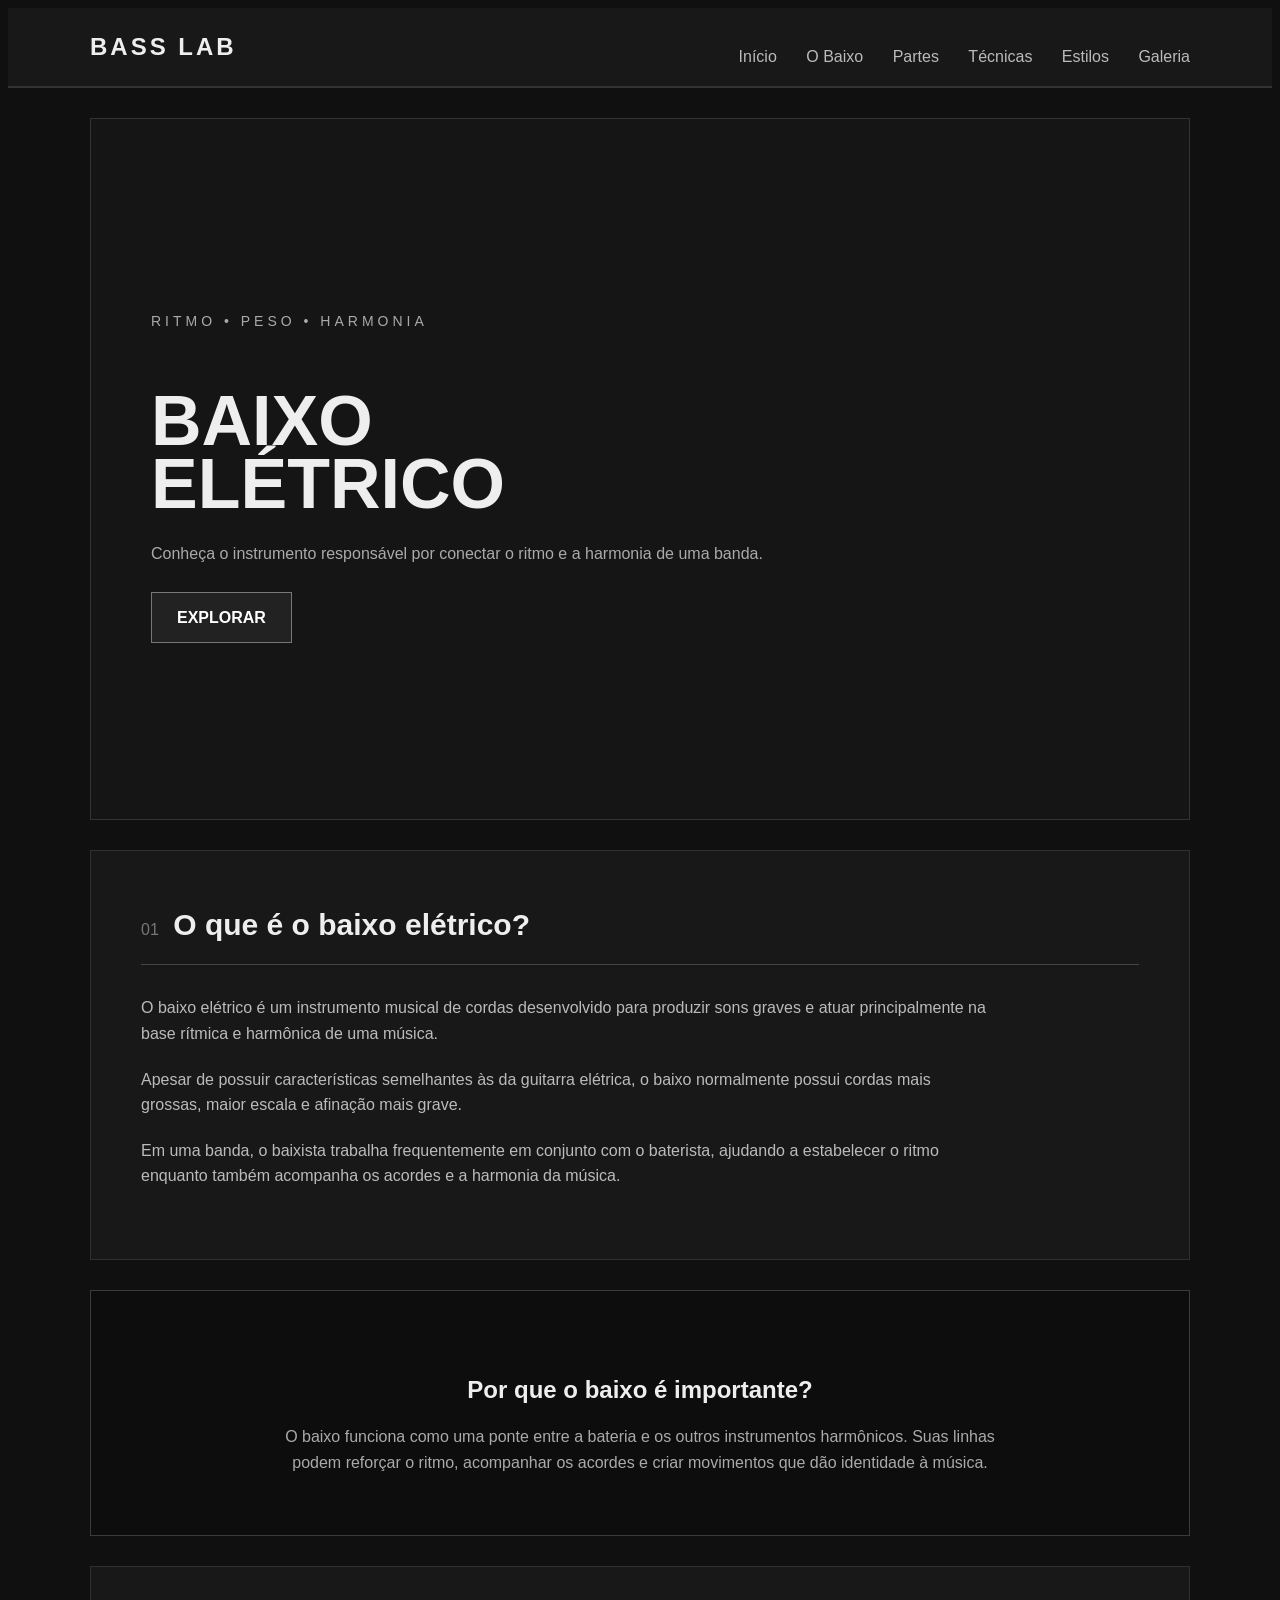
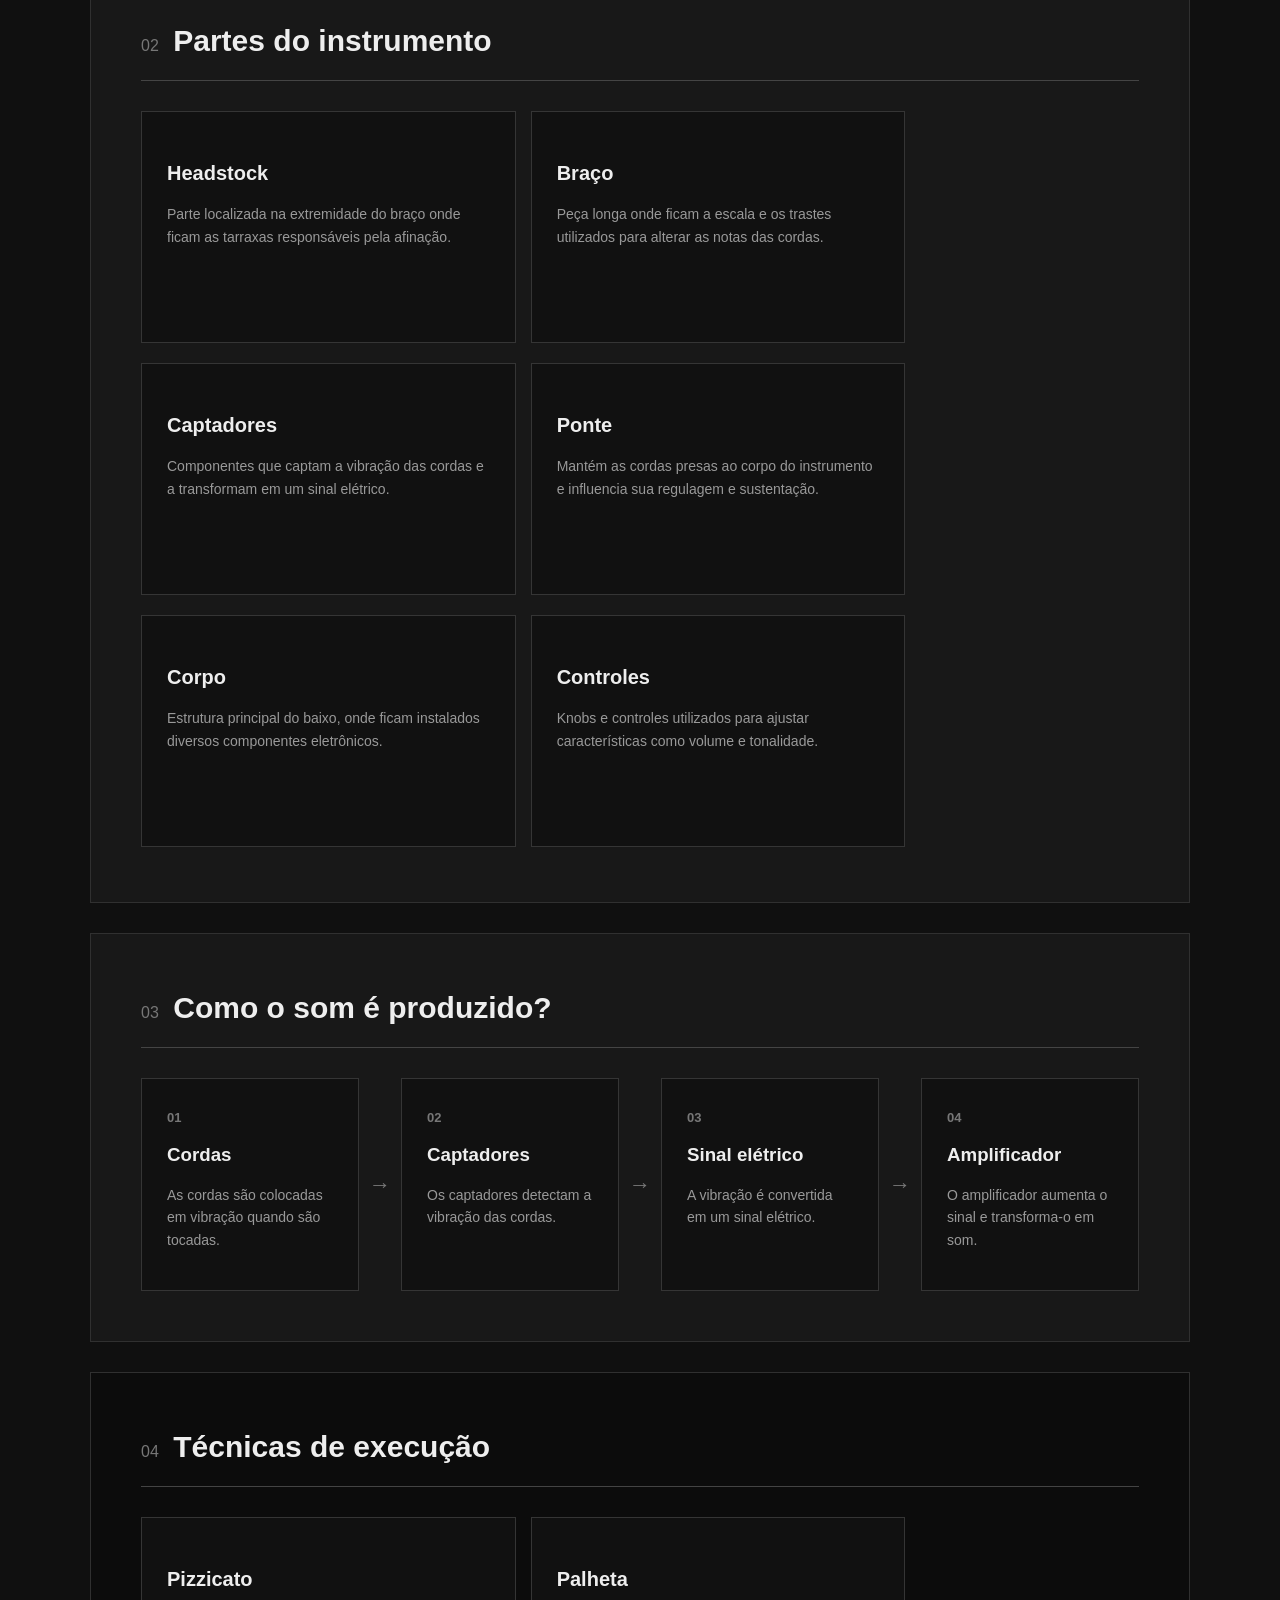
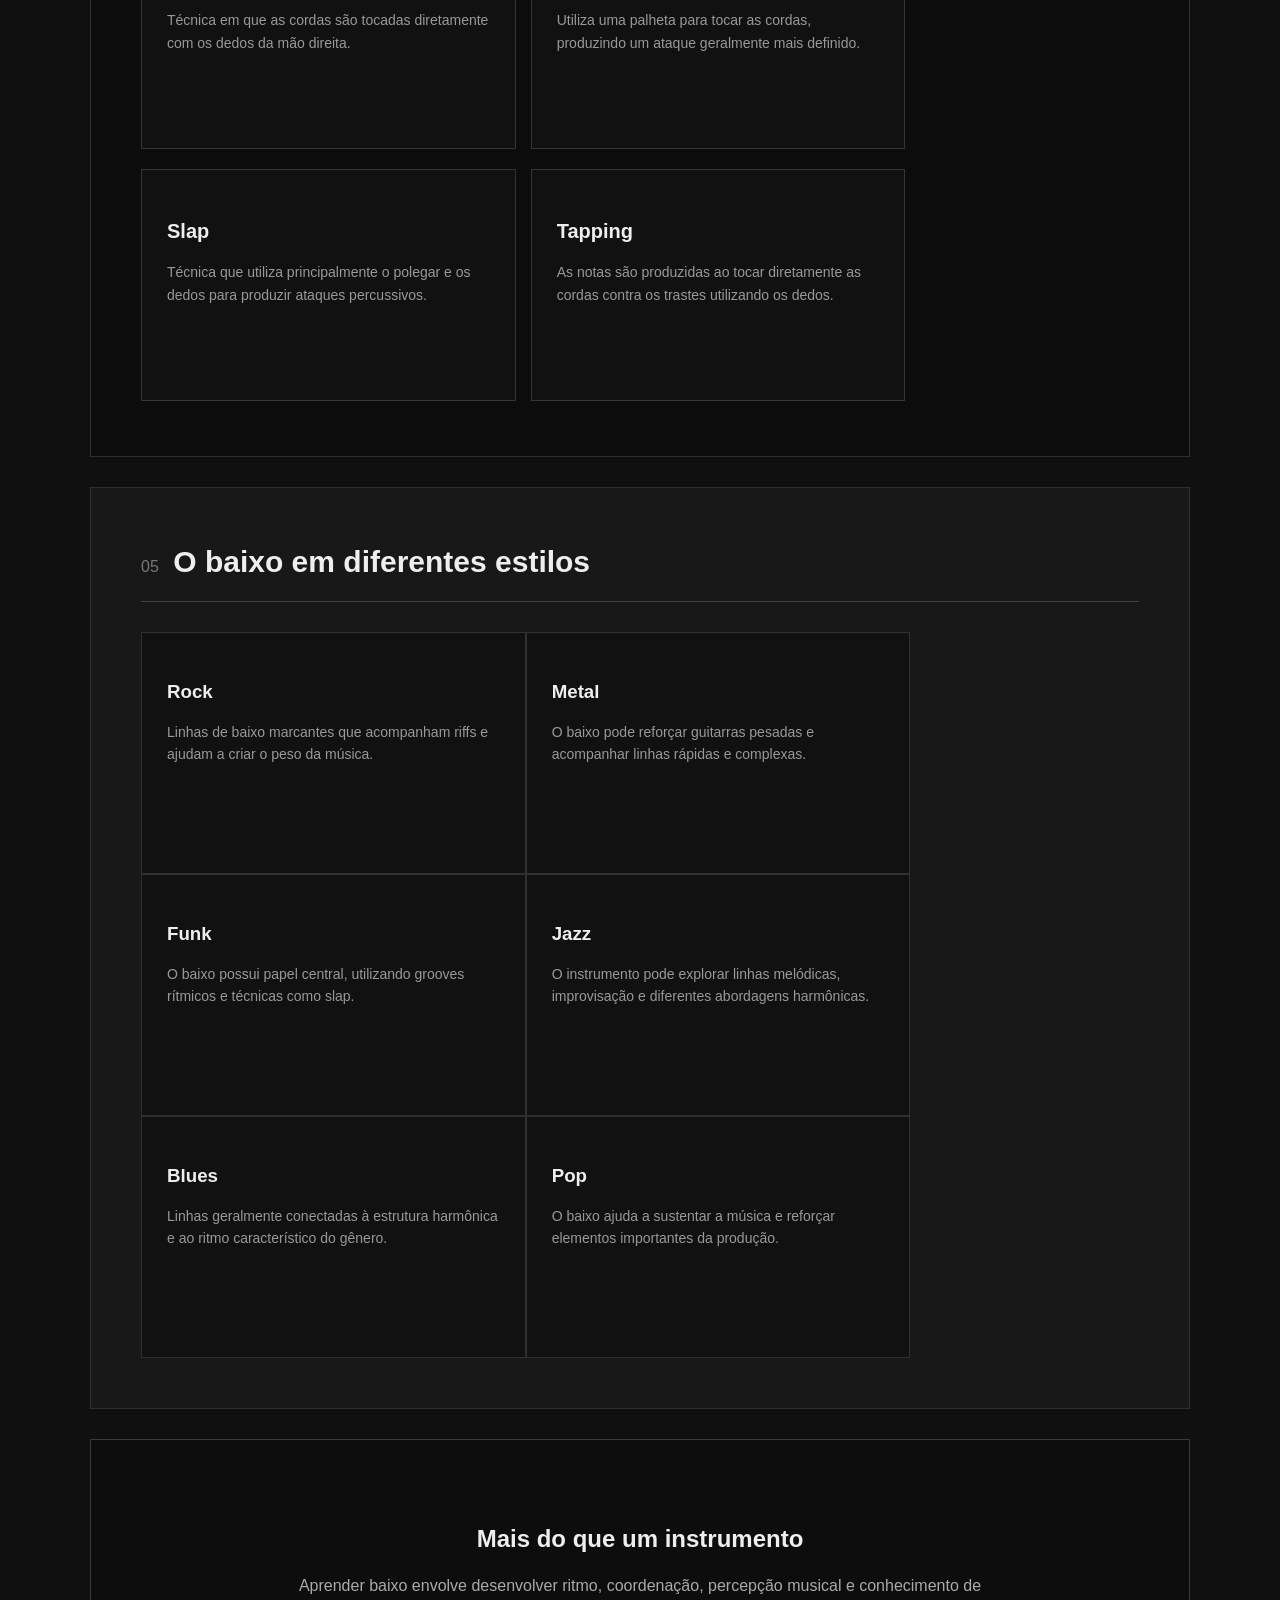
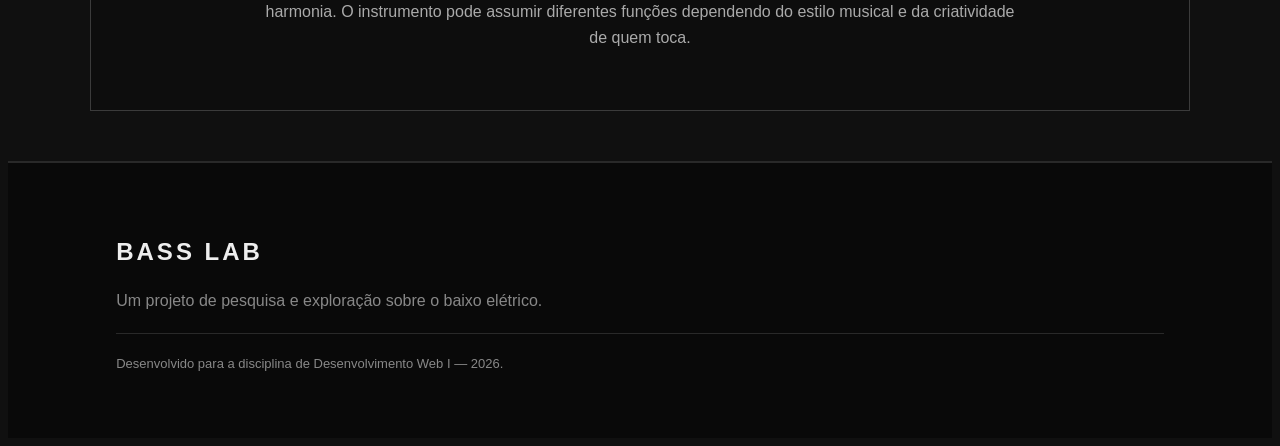
<file: index.html>
<!DOCTYPE html>
<html lang="pt-BR">
<head>
    <meta charset="UTF-8">
    <meta name="viewport" content="width=device-width, initial-scale=1.0">

    <title>Bass Lab | Baixo Elétrico</title>

    <link rel="stylesheet" href="style.css">
</head>

<body>

    <header>
        <nav>
            <div class="logo">BASS LAB</div>

            <ul>
                <li><a href="#inicio">Início</a></li>
                <li><a href="#baixo">O Baixo</a></li>
                <li><a href="#partes">Partes</a></li>
                <li><a href="#tecnicas">Técnicas</a></li>
                <li><a href="#estilos">Estilos</a></li>
                <li><a href="Galeria.html">Galeria</a></li>
            </ul>
        </nav>
    </header>


    <main>

        <!-- Página inicial -->

        <section id="inicio" class="hero">

            <div class="hero-text">

                <p class="subtitle">RITMO • PESO • HARMONIA</p>

                <h1>BAIXO<br>ELÉTRICO</h1>

                <p>
                    Conheça o instrumento responsável por conectar
                    o ritmo e a harmonia de uma banda.
                </p>

                <a href="#baixo" class="button">EXPLORAR</a>

            </div>

        </section>


        <!-- O que é o baixo -->

        <section id="baixo" class="section">

            <div class="section-title">
                <span>01</span>
                <h2>O que é o baixo elétrico?</h2>
            </div>

            <div class="content">

                <p>
                    O baixo elétrico é um instrumento musical de cordas
                    desenvolvido para produzir sons graves e atuar
                    principalmente na base rítmica e harmônica de uma música.
                </p>

                <p>
                    Apesar de possuir características semelhantes às da
                    guitarra elétrica, o baixo normalmente possui cordas
                    mais grossas, maior escala e afinação mais grave.
                </p>

                <p>
                    Em uma banda, o baixista trabalha frequentemente em
                    conjunto com o baterista, ajudando a estabelecer o
                    ritmo enquanto também acompanha os acordes e a harmonia
                    da música.
                </p>

            </div>

        </section>


        <!-- Importância -->

        <section class="highlight">

            <h2>Por que o baixo é importante?</h2>

            <p>
                O baixo funciona como uma ponte entre a bateria e os outros
                instrumentos harmônicos. Suas linhas podem reforçar o ritmo,
                acompanhar os acordes e criar movimentos que dão identidade
                à música.
            </p>

        </section>


        <!-- Partes do baixo -->

        <section id="partes" class="section">

            <div class="section-title">
                <span>02</span>
                <h2>Partes do instrumento</h2>
            </div>

            <div class="cards">

                <article class="card">
                    <h3>Headstock</h3>
                    <p>
                        Parte localizada na extremidade do braço onde ficam
                        as tarraxas responsáveis pela afinação.
                    </p>
                </article>

                <article class="card">
                    <h3>Braço</h3>
                    <p>
                        Peça longa onde ficam a escala e os trastes utilizados
                        para alterar as notas das cordas.
                    </p>
                </article>

                <article class="card">
                    <h3>Captadores</h3>
                    <p>
                        Componentes que captam a vibração das cordas e a
                        transformam em um sinal elétrico.
                    </p>
                </article>

                <article class="card">
                    <h3>Ponte</h3>
                    <p>
                        Mantém as cordas presas ao corpo do instrumento e
                        influencia sua regulagem e sustentação.
                    </p>
                </article>

                <article class="card">
                    <h3>Corpo</h3>
                    <p>
                        Estrutura principal do baixo, onde ficam instalados
                        diversos componentes eletrônicos.
                    </p>
                </article>

                <article class="card">
                    <h3>Controles</h3>
                    <p>
                        Knobs e controles utilizados para ajustar características
                        como volume e tonalidade.
                    </p>
                </article>

            </div>

        </section>


        <!-- Como funciona -->

        <section class="section">

            <div class="section-title">
                <span>03</span>
                <h2>Como o som é produzido?</h2>
            </div>

            <div class="process">

                <div class="process-step">
                    <strong>01</strong>
                    <h3>Cordas</h3>
                    <p>
                        As cordas são colocadas em vibração quando são tocadas.
                    </p>
                </div>

                <div class="arrow">→</div>

                <div class="process-step">
                    <strong>02</strong>
                    <h3>Captadores</h3>
                    <p>
                        Os captadores detectam a vibração das cordas.
                    </p>
                </div>

                <div class="arrow">→</div>

                <div class="process-step">
                    <strong>03</strong>
                    <h3>Sinal elétrico</h3>
                    <p>
                        A vibração é convertida em um sinal elétrico.
                    </p>
                </div>

                <div class="arrow">→</div>

                <div class="process-step">
                    <strong>04</strong>
                    <h3>Amplificador</h3>
                    <p>
                        O amplificador aumenta o sinal e transforma-o em som.
                    </p>
                </div>

            </div>

        </section>


        <!-- Técnicas -->

        <section id="tecnicas" class="section dark-section">

            <div class="section-title">
                <span>04</span>
                <h2>Técnicas de execução</h2>
            </div>

            <div class="cards">

                <article class="card">
                    <h3>Pizzicato</h3>
                    <p>
                        Técnica em que as cordas são tocadas diretamente
                        com os dedos da mão direita.
                    </p>
                </article>

                <article class="card">
                    <h3>Palheta</h3>
                    <p>
                        Utiliza uma palheta para tocar as cordas, produzindo
                        um ataque geralmente mais definido.
                    </p>
                </article>

                <article class="card">
                    <h3>Slap</h3>
                    <p>
                        Técnica que utiliza principalmente o polegar e os
                        dedos para produzir ataques percussivos.
                    </p>
                </article>

                <article class="card">
                    <h3>Tapping</h3>
                    <p>
                        As notas são produzidas ao tocar diretamente as
                        cordas contra os trastes utilizando os dedos.
                    </p>
                </article>

            </div>

        </section>


        <!-- Estilos musicais -->

        <section id="estilos" class="section">

            <div class="section-title">
                <span>05</span>
                <h2>O baixo em diferentes estilos</h2>
            </div>

            <div class="styles">

                <div class="style-item">
                    <h3>Rock</h3>
                    <p>
                        Linhas de baixo marcantes que acompanham riffs e
                        ajudam a criar o peso da música.
                    </p>
                </div>

                <div class="style-item">
                    <h3>Metal</h3>
                    <p>
                        O baixo pode reforçar guitarras pesadas e acompanhar
                        linhas rápidas e complexas.
                    </p>
                </div>

                <div class="style-item">
                    <h3>Funk</h3>
                    <p>
                        O baixo possui papel central, utilizando grooves
                        rítmicos e técnicas como slap.
                    </p>
                </div>

                <div class="style-item">
                    <h3>Jazz</h3>
                    <p>
                        O instrumento pode explorar linhas melódicas,
                        improvisação e diferentes abordagens harmônicas.
                    </p>
                </div>

                <div class="style-item">
                    <h3>Blues</h3>
                    <p>
                        Linhas geralmente conectadas à estrutura harmônica
                        e ao ritmo característico do gênero.
                    </p>
                </div>

                <div class="style-item">
                    <h3>Pop</h3>
                    <p>
                        O baixo ajuda a sustentar a música e reforçar
                        elementos importantes da produção.
                    </p>
                </div>

            </div>

        </section>


        <!-- Experiência -->

        <section class="highlight">

            <h2>Mais do que um instrumento</h2>

            <p>
                Aprender baixo envolve desenvolver ritmo, coordenação,
                percepção musical e conhecimento de harmonia. O instrumento
                pode assumir diferentes funções dependendo do estilo musical
                e da criatividade de quem toca.
            </p>

        </section>

    </main>


    <footer>

        <div class="footer-content">

            <h2>BASS LAB</h2>

            <p>
                Um projeto de pesquisa e exploração sobre o baixo elétrico.
            </p>

            <p class="copyright">
                Desenvolvido para a disciplina de Desenvolvimento Web I — 2026.
            </p>

        </div>

    </footer>

</body>
</html>
</file>
<file: style.css>
```css
* {
    margin: 0;
    padding: 0;
    box-sizing: border-box;
}

body {
    background-color: #101010;
    color: #eeeeee;
    font-family: Arial, Helvetica, sans-serif;
    line-height: 1.6;
}

a {
    text-decoration: none;
    color: white;
}

header {
    background-color: #181818;
    border-bottom: 2px solid #333333;
    padding: 20px;
}

nav {
    width: 90%;
    max-width: 1100px;
    margin: auto;
}

.logo {
    display: inline-block;
    font-size: 24px;
    font-weight: bold;
    letter-spacing: 3px;
}

nav ul {
    float: right;
    list-style: none;
}

nav li {
    display: inline-block;
    margin-left: 25px;
}

nav li a {
    color: #bbbbbb;
}

nav li a:hover {
    color: white;
}

main {
    width: 90%;
    max-width: 1100px;
    margin: auto;
}

.hero {
    min-height: 500px;
    background-color: #151515;
    border: 1px solid #333333;
    margin-top: 30px;
    padding: 100px 60px;
    display: flex;
    align-items: center;
}

.hero-text {
    max-width: 650px;
}

.subtitle {
    color: #888888;
    font-size: 14px;
    letter-spacing: 4px;
    margin-bottom: 15px;
}

.hero h1 {
    font-size: 70px;
    line-height: 0.9;
    margin-bottom: 25px;
}

.hero-text > p {
    color: #aaaaaa;
    margin-bottom: 25px;
}

.button {
    display: inline-block;
    background-color: #222222;
    border: 1px solid #777777;
    padding: 12px 25px;
    color: white;
    font-weight: bold;
}

.button:hover {
    background-color: #333333;
}

.section {
    background-color: #181818;
    border: 1px solid #303030;
    margin-top: 30px;
    padding: 50px;
}

.section-title {
    border-bottom: 1px solid #444444;
    padding-bottom: 15px;
    margin-bottom: 30px;
}

.section-title span {
    color: #777777;
    margin-right: 10px;
}

.section-title h2 {
    display: inline;
    font-size: 30px;
}

.content {
    max-width: 850px;
}

.content p {
    color: #bbbbbb;
    margin-bottom: 20px;
}

.highlight {
    background-color: #0d0d0d;
    border: 1px solid #3b3b3b;
    margin-top: 30px;
    padding: 60px;
    text-align: center;
}

.highlight h2 {
    margin-bottom: 15px;
}

.highlight p {
    max-width: 750px;
    margin: auto;
    color: #aaaaaa;
}

.cards {
    display: flex;
    flex-wrap: wrap;
    gap: 15px;
}

.card {
    background-color: #111111;
    border: 1px solid #353535;
    width: calc(33.333% - 10px);
    min-height: 180px;
    padding: 25px;
    margin-bottom: 5px;
}

.card:hover {
    border-color: #777777;
}

.card h3 {
    margin-bottom: 12px;
    font-size: 20px;
}

.card p {
    color: #999999;
    font-size: 14px;
}

.process {
    display: flex;
    align-items: stretch;
    gap: 10px;
}

.process-step {
    background-color: #111111;
    border: 1px solid #353535;
    padding: 25px;
    flex: 1;
}

.process-step strong {
    color: #777777;
    font-size: 13px;
}

.process-step h3 {
    margin: 10px 0;
}

.process-step p {
    color: #999999;
    font-size: 14px;
}

.arrow {
    display: flex;
    align-items: center;
    color: #777777;
    font-size: 22px;
}

.dark-section {
    background-color: #0c0c0c;
}

.styles {
    display: flex;
    flex-wrap: wrap;
}

.style-item {
    width: 33.333%;
    min-height: 190px;
    padding: 25px;
    border: 1px solid #303030;
    background-color: #111111;
}

.style-item h3 {
    margin-bottom: 10px;
}

.style-item p {
    color: #999999;
    font-size: 14px;
}

footer {
    background-color: #090909;
    border-top: 2px solid #292929;
    margin-top: 50px;
    padding: 50px;
}

.footer-content {
    width: 90%;
    max-width: 1100px;
    margin: auto;
}

.footer-content h2 {
    letter-spacing: 3px;
    margin-bottom: 10px;
}

.footer-content p {
    color: #888888;
}

.copyright {
    border-top: 1px solid #292929;
    margin-top: 20px;
    padding-top: 20px;
    font-size: 13px;
}

@media (max-width: 800px) {
    nav ul {
        float: none;
        margin-top: 15px;
    }

    nav li {
        margin-left: 0;
        margin-right: 15px;
    }

    .hero {
        padding: 60px 30px;
    }

    .hero h1 {
        font-size: 50px;
    }

    .card {
        width: calc(50% - 8px);
    }

    .style-item {
        width: 50%;
    }

    .process {
        flex-direction: column;
    }

    .arrow {
        justify-content: center;
    }
}

@media (max-width: 550px) {
    .section {
        padding: 30px;
    }

    .hero {
        padding: 50px 25px;
    }

    .hero h1 {
        font-size: 42px;
    }

    .card {
        width: 100%;
    }

    .style-item {
        width: 100%;
    }

    nav li {
        margin-bottom: 5px;
    }
}
```
.gallery {
    display: flex;
    flex-wrap: wrap;
    gap: 15px;
}

.gallery-item {
    width: calc(33.333% - 10px);
    background-color: #111111;
    border: 1px solid #353535;
    padding: 15px;
}

.gallery-item img {
    width: 100%;
    height: auto;
    display: block;
    margin-bottom: 12px;
}

.gallery-item p {
    color: #999999;
    font-size: 14px;
}

.gallery-item:hover {
    border-color: #777777;
}

@media (max-width: 800px) {
    .gallery-item {
        width: calc(50% - 8px);
    }
}

@media (max-width: 550px) {
    .gallery-item {
        width: 100%;
    }
}
</file>
